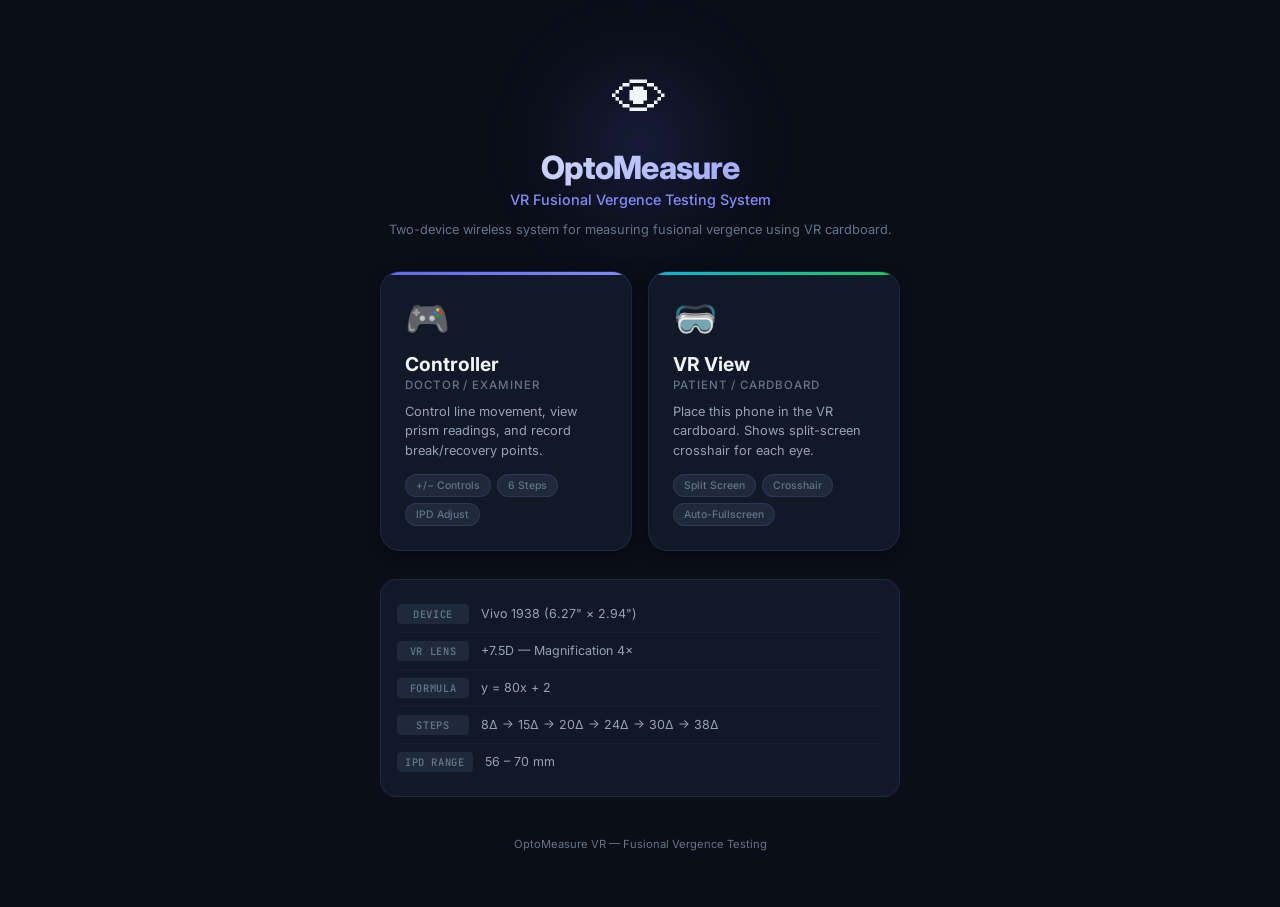
<file: index.html>
<!DOCTYPE html>
<html lang="en">
<head>
  <meta charset="UTF-8">
  <meta name="viewport" content="width=device-width, initial-scale=1.0, maximum-scale=1.0, user-scalable=no">
  <meta name="description" content="OptoMeasure — VR Fusional Vergence Testing System with dual-device control">
  <title>OptoMeasure — VR Fusional Vergence</title>
  <link rel="stylesheet" href="styles.css">
</head>
<body>

  <div class="landing-container">

    <!-- Hero -->
    <div class="hero">
      <div class="hero-glow"></div>
      <div class="hero-icon">👁</div>
      <h1>OptoMeasure</h1>
      <p class="hero-sub">VR Fusional Vergence Testing System</p>
      <p class="hero-desc">Two-device wireless system for measuring fusional vergence using VR cardboard.</p>
    </div>

    <!-- Role Cards -->
    <div class="role-cards">

      <a href="controller.html" class="role-card controller-card" id="cardController">
        <div class="card-icon">🎮</div>
        <h2>Controller</h2>
        <p class="card-role">Doctor / Examiner</p>
        <p class="card-desc">Control line movement, view prism readings, and record break/recovery points.</p>
        <div class="card-features">
          <span>+/− Controls</span>
          <span>6 Steps</span>
          <span>IPD Adjust</span>
        </div>
        <div class="card-arrow">→</div>
      </a>

      <a href="vr.html" class="role-card vr-card" id="cardVR">
        <div class="card-icon">🥽</div>
        <h2>VR View</h2>
        <p class="card-role">Patient / Cardboard</p>
        <p class="card-desc">Place this phone in the VR cardboard. Shows split-screen crosshair for each eye.</p>
        <div class="card-features">
          <span>Split Screen</span>
          <span>Crosshair</span>
          <span>Auto-Fullscreen</span>
        </div>
        <div class="card-arrow">→</div>
      </a>

    </div>

    <!-- Info -->
    <div class="landing-info">
      <div class="info-row">
        <span class="info-tag">Device</span>
        <span>Vivo 1938 (6.27" × 2.94")</span>
      </div>
      <div class="info-row">
        <span class="info-tag">VR Lens</span>
        <span>+7.5D — Magnification 4×</span>
      </div>
      <div class="info-row">
        <span class="info-tag">Formula</span>
        <span>y = 80x + 2</span>
      </div>
      <div class="info-row">
        <span class="info-tag">Steps</span>
        <span>8Δ → 15Δ → 20Δ → 24Δ → 30Δ → 38Δ</span>
      </div>
      <div class="info-row">
        <span class="info-tag">IPD Range</span>
        <span>56 – 70 mm</span>
      </div>
    </div>

    <!-- Footer -->
    <footer class="landing-footer">
      <p>OptoMeasure VR — Fusional Vergence Testing</p>
    </footer>

  </div>

</body>
</html>
</file>
<file: styles.css>
/* OptoMeasure — Landing Page Styles */
@import url('https://fonts.googleapis.com/css2?family=Inter:wght@300;400;500;600;700;800&family=JetBrains+Mono:wght@400;500;600&display=swap');

:root {
  --bg-dark: #0a0e17;
  --bg-card: #111827;
  --surface: #1e293b;
  --surface-hover: #263046;
  --border: rgba(99, 132, 255, 0.15);
  --border-active: rgba(99, 132, 255, 0.4);
  --accent: #6366f1;
  --accent-light: #818cf8;
  --accent-glow: rgba(99, 102, 241, 0.25);
  --green: #22c55e;
  --green-glow: rgba(34, 197, 94, 0.25);
  --cyan: #06b6d4;
  --amber: #f59e0b;
  --text-primary: #f1f5f9;
  --text-secondary: #94a3b8;
  --text-muted: #64748b;
  --radius-sm: 8px;
  --radius-md: 12px;
  --radius-lg: 16px;
  --radius-xl: 20px;
  --shadow-md: 0 4px 16px rgba(0, 0, 0, 0.4);
  --shadow-lg: 0 8px 32px rgba(0, 0, 0, 0.5);
  --fast: 150ms cubic-bezier(0.4, 0, 0.2, 1);
  --smooth: 350ms cubic-bezier(0.4, 0, 0.2, 1);
}

*, *::before, *::after { box-sizing: border-box; margin: 0; padding: 0; }
html { font-size: 16px; -webkit-font-smoothing: antialiased; }
body {
  font-family: 'Inter', -apple-system, sans-serif;
  background: var(--bg-dark);
  color: var(--text-primary);
  min-height: 100vh;
}

/* ── Landing Container ─────────────────────────── */
.landing-container {
  max-width: 560px;
  margin: 0 auto;
  padding: 24px 20px 40px;
  min-height: 100vh;
  display: flex; flex-direction: column;
}

/* ── Hero ──────────────────────────────────────── */
.hero {
  text-align: center; padding: 40px 0 32px;
  position: relative;
}
.hero-glow {
  position: absolute;
  top: 20px; left: 50%; transform: translateX(-50%);
  width: 200px; height: 200px;
  background: radial-gradient(circle, var(--accent-glow) 0%, transparent 70%);
  filter: blur(40px);
  pointer-events: none; z-index: 0;
}
.hero-icon {
  font-size: 56px; margin-bottom: 16px;
  position: relative; z-index: 1;
  animation: float 3s ease-in-out infinite;
}
@keyframes float {
  0%, 100% { transform: translateY(0); }
  50% { transform: translateY(-8px); }
}
.hero h1 {
  font-size: 2rem; font-weight: 800; letter-spacing: -0.03em;
  background: linear-gradient(135deg, var(--text-primary), var(--accent-light));
  -webkit-background-clip: text; -webkit-text-fill-color: transparent; background-clip: text;
  position: relative; z-index: 1;
}
.hero-sub {
  font-size: 0.9rem; font-weight: 500; color: var(--accent-light);
  margin-top: 4px; position: relative; z-index: 1;
}
.hero-desc {
  font-size: 0.8rem; color: var(--text-muted);
  margin-top: 12px; line-height: 1.5;
  position: relative; z-index: 1;
}

/* ── Role Cards ────────────────────────────────── */
.role-cards {
  display: flex; flex-direction: column; gap: 16px;
  margin-bottom: 28px;
}
.role-card {
  display: block; text-decoration: none; color: inherit;
  padding: 24px;
  background: var(--bg-card);
  border: 1px solid var(--border);
  border-radius: var(--radius-xl);
  box-shadow: var(--shadow-md);
  transition: all var(--smooth);
  position: relative; overflow: hidden;
  cursor: pointer;
}
.role-card:hover {
  transform: translateY(-3px);
  box-shadow: var(--shadow-lg);
  border-color: var(--border-active);
}
.role-card::before {
  content: ''; position: absolute;
  top: 0; left: 0; right: 0; height: 3px;
}
.controller-card::before {
  background: linear-gradient(90deg, var(--accent), var(--accent-light));
}
.vr-card::before {
  background: linear-gradient(90deg, var(--cyan), var(--green));
}
.card-icon { font-size: 36px; margin-bottom: 12px; }
.role-card h2 {
  font-size: 1.2rem; font-weight: 700; margin-bottom: 2px;
}
.card-role {
  font-size: 0.72rem; font-weight: 500; text-transform: uppercase;
  letter-spacing: 0.08em; color: var(--text-muted); margin-bottom: 10px;
}
.card-desc {
  font-size: 0.8rem; color: var(--text-secondary); line-height: 1.5;
  margin-bottom: 14px;
}
.card-features {
  display: flex; flex-wrap: wrap; gap: 6px;
}
.card-features span {
  padding: 4px 10px; border-radius: 20px;
  font-size: 0.65rem; font-weight: 500;
  background: var(--surface); border: 1px solid var(--border);
  color: var(--text-muted);
}
.card-arrow {
  position: absolute; right: 20px; top: 50%;
  transform: translateY(-50%);
  font-size: 1.5rem; color: var(--text-muted);
  transition: all var(--fast);
}
.role-card:hover .card-arrow {
  color: var(--accent-light);
  transform: translateY(-50%) translateX(4px);
}

/* ── Info Section ──────────────────────────────── */
.landing-info {
  background: var(--bg-card);
  border: 1px solid var(--border);
  border-radius: var(--radius-lg);
  padding: 16px; margin-bottom: 24px;
}
.info-row {
  display: flex; align-items: center; gap: 12px;
  padding: 8px 0;
  font-size: 0.78rem; color: var(--text-secondary);
  border-bottom: 1px solid rgba(255, 255, 255, 0.03);
}
.info-row:last-child { border-bottom: none; }
.info-tag {
  font-family: 'JetBrains Mono', monospace;
  font-size: 0.65rem; font-weight: 600;
  text-transform: uppercase; letter-spacing: 0.06em;
  color: var(--text-muted);
  background: var(--surface);
  padding: 3px 8px; border-radius: 4px;
  min-width: 72px; text-align: center;
}

/* ── Footer ────────────────────────────────────── */
.landing-footer {
  margin-top: auto;
  text-align: center; padding: 16px 0;
  font-size: 0.7rem; color: var(--text-muted);
}

/* ── Responsive ────────────────────────────────── */
@media (min-width: 500px) {
  .role-cards { flex-direction: row; }
  .role-card { flex: 1; }
  .card-arrow { display: none; }
}
</file>
